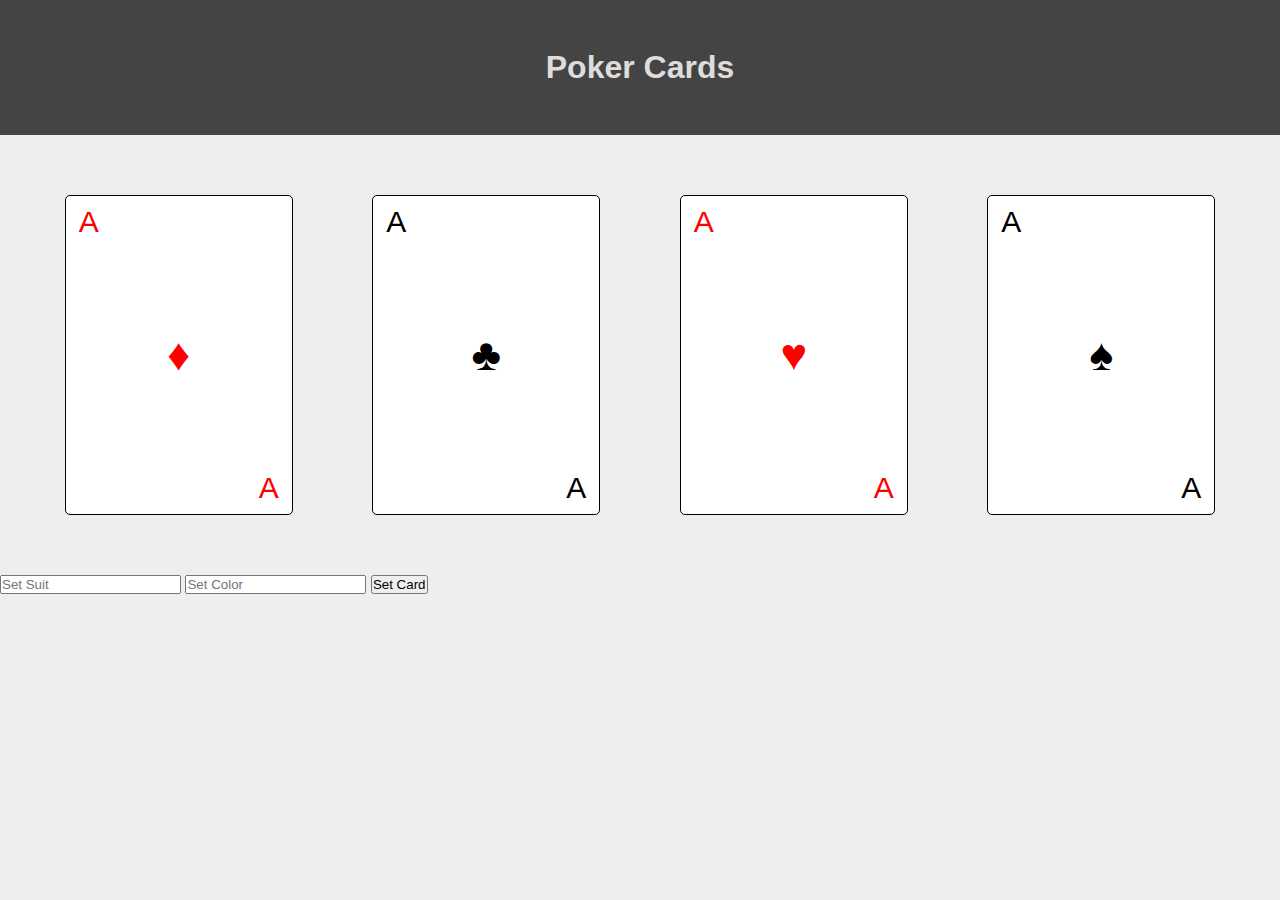
<file: Part2/index.html>
<!DOCTYPE html>
<html lang="en">

<head>
    <meta charset="UTF-8" />
    <meta name="viewport" content="width=device-width, initial-scale=1.0" />
    <title>Styles</title>
    <link rel="stylesheet" href="./index.css" />
</head>

<body>
    <header>
        <h1>Poker Cards</h1>
    </header>
    <main>
        <section id="diamonds"><span>A</span><span>♦</span><span>A</span></section>
        <section id="clubs"><span>A</span><span>♣</span><span>A</span></section>
        <section id="hearts"><span>A</span><span>♥</span><span>A</span></section>
        <section id="spades"><span>A</span><span>♠</span><span>A</span></section>
    </main>
    <input type="text" placeholder="Set Suit" id="cardId">
    <input type="text" placeholder="Set Color" id="cardStyle">
    <button id="btn" onclick="setCard()">Set Card</button>
</body>
<script src="./index.js"></script>

</html>
</file>
<file: Part2/index.css>
* {
    margin: 0;
    padding: 0;
    font-family: Arial, Helvetica, sans-serif;
}

body {
    background: #eee;
}

header {
    height: 15vh;
    background: #444;
    color: #ddd;
    display: flex;
    justify-content: center;
    align-items: center;
}

#diamonds,
#hearts {
    color: red
}

#spades,
#clubs {
    color: black
}

main {
    display: flex;
    justify-content: space-evenly;
    padding: 5vh 0;
    flex-wrap: wrap;
}

section {
    height: 300px;
    width: 200px;
    border: 1px solid #000;
    border-radius: 5px;
    display: flex;
    flex-direction: column;
    justify-content: space-between;
    background: #fff;
    color: grey;
    padding: 1vh 1vw;
    font-size: 30px;
    margin: 15px;
}

section span:nth-of-type(2) {
    margin: auto;
    font-size: 45px;
}

section span:nth-of-type(3) {
    margin-left: auto;
}

#container {
    height: 100px;
    width: 100px;
    border: 1px solid #000;
}
</file>
